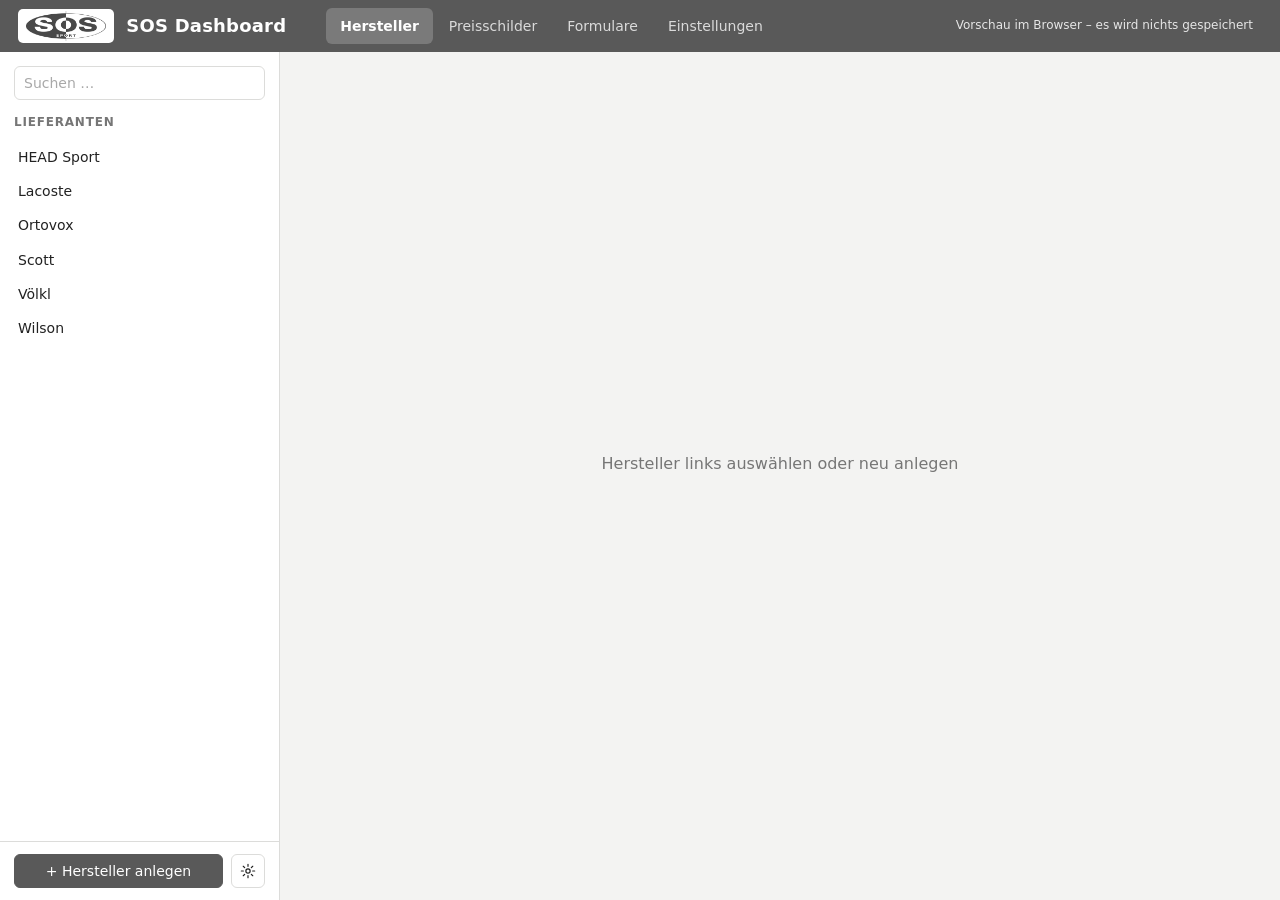
<file: web/index.html>
<!DOCTYPE html>
<html lang="de">
<head>
  <meta charset="utf-8">
  <meta name="viewport" content="width=device-width, initial-scale=1">
  <title>SOS Dashboard</title>
  <link rel="stylesheet" href="style.css">
</head>
<body>
  <header class="topbar">
    <img class="logo" src="../assets/sos-logo.svg" alt="" onerror="this.remove()">
    <h1>SOS Dashboard</h1>
    <nav id="nav" class="nav"></nav>
    <span class="spacer"></span>
    <span id="save-status" class="save-status"></span>
  </header>

  <div id="modules" class="modules"></div>

  <div id="panel-root"></div>
  <div id="modal-root"></div>
  <div id="toast" class="toast" hidden></div>

  <script src="shell.js"></script>
</body>
</html>
</file>
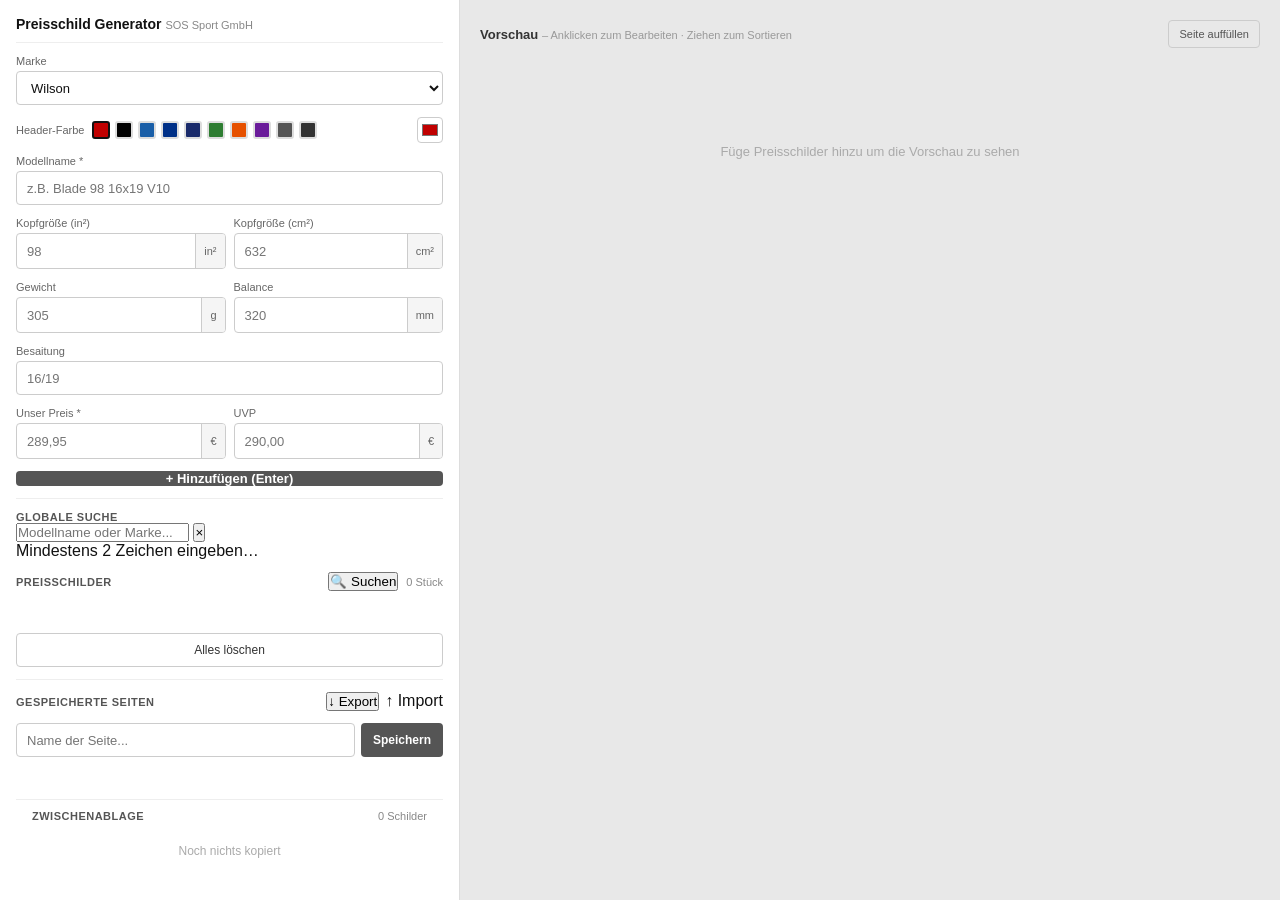
<file: referenz/SOS_Tennis_Generator.html>
<!DOCTYPE html>
<html lang="de">
<head>
<meta charset="UTF-8">
<meta name="viewport" content="width=device-width, initial-scale=1.0">
<title>Preisschild Generator – SOS Sport GmbH</title>
<style>
* { box-sizing: border-box; margin: 0; padding: 0; }
body { font-family: Arial, sans-serif; background: #f0f0f0; color: #111; }
#app { display: grid; grid-template-columns: 460px 1fr; min-height: 100vh; }

#sidebar {
  background: #fff; border-right: 1px solid #ddd; padding: 16px;
  display: flex; flex-direction: column; gap: 12px;
  overflow-y: auto; position: sticky; top: 0; height: 100vh;
}
#sidebar h1 { font-size: 14px; font-weight: 700; color: #111; padding-bottom: 10px; border-bottom: 1px solid #eee; }
.sidebar-sub { font-weight: 400; color: #888; font-size: 11px; }
.sec-title { font-size: 11px; font-weight: 700; color: #555; text-transform: uppercase; letter-spacing: 0.5px; }

.field-group { display: flex; flex-direction: column; gap: 4px; }
.field-group label { font-size: 11px; color: #666; }
.field-group input, .field-group select {
  width: 100%; height: 34px; padding: 0 10px;
  font-size: 13px; border: 1px solid #ccc; border-radius: 4px;
  background: #fff; color: #111;
}
.field-group input:focus, .field-group select:focus { outline: none; border-color: #555; }

.input-unit { display: flex; align-items: center; border: 1px solid #ccc; border-radius: 4px; overflow: hidden; background: #fff; }
.input-unit input { border: none; flex: 1; height: 34px; padding: 0 10px; font-size: 13px; color: #111; background: transparent; min-width: 0; }
.input-unit input:focus { outline: none; }
.input-unit .unit { background: #f5f5f5; border-left: 1px solid #ccc; padding: 0 8px; font-size: 11px; color: #666; height: 34px; display: flex; align-items: center; white-space: nowrap; flex-shrink: 0; }
.input-unit:focus-within { border-color: #555; }

.row2 { display: grid; grid-template-columns: 1fr 1fr; gap: 8px; }

.btn-primary { background: #555; color: white; border: none; border-radius: 4px; padding: 0 16px; height: 36px; font-size: 13px; font-weight: 700; cursor: pointer; width: 100%; }
.btn-primary:hover { background: #333; }
.btn-secondary { background: transparent; color: #333; border: 1px solid #ccc; border-radius: 4px; padding: 0 12px; height: 34px; font-size: 12px; cursor: pointer; flex: 1; }
.btn-secondary:hover { background: #f5f5f5; }
.btn-row { display: flex; gap: 8px; }

#card-list { display: flex; flex-direction: column; gap: 5px; max-height: 200px; overflow-y: auto; }
.card-item { background: #f9f9f9; border: 1px solid #e5e5e5; border-radius: 4px; padding: 6px 8px; display: flex; align-items: center; gap: 6px; font-size: 12px; }
.card-item.ci-active { border-color: #f5c842; background: #fffbea; }
.ci-dot { width: 10px; height: 10px; border-radius: 2px; flex-shrink: 0; }
.ci-name { font-weight: 700; flex: 1; color: #111; white-space: nowrap; overflow: hidden; text-overflow: ellipsis; }
.ci-brand { font-size: 10px; color: #888; white-space: nowrap; }
.ci-price { color: #555; font-size: 11px; white-space: nowrap; }
.ci-edit { background: none; border: none; color: #888; cursor: pointer; font-size: 13px; line-height: 1; padding: 0 2px; }
.ci-edit:hover { color: #333; }
.ci-del { background: none; border: none; color: #aaa; cursor: pointer; font-size: 16px; line-height: 1; padding: 0 2px; }
.ci-del:hover { color: #cc0000; }
.empty-msg { font-size: 12px; color: #aaa; text-align: center; padding: 16px 0; }
.counter { font-size: 11px; color: #888; }
.divider { border-top: 1px solid #eee; }

#edit-banner { background: #fff8e1; border: 1px solid #f5c842; border-radius: 4px; padding: 8px 10px; font-size: 11px; color: #7a5f00; display: none; align-items: center; justify-content: space-between; gap: 8px; }
#edit-banner span { flex: 1; }
#cancel-edit-btn { background: none; border: 1px solid #f5c842; border-radius: 3px; padding: 2px 8px; font-size: 11px; color: #7a5f00; cursor: pointer; }

.color-row { display: flex; align-items: center; gap: 8px; }
.color-presets { display: flex; gap: 5px; flex-wrap: wrap; flex: 1; }
.color-preset { width: 18px; height: 18px; border-radius: 3px; border: 2px solid #ddd; cursor: pointer; flex-shrink: 0; }
.color-preset:hover { border-color: #333; }
.color-preset.active { border-color: #111; }
.color-custom { width: 26px; height: 26px; border: 1px solid #ccc; border-radius: 4px; cursor: pointer; padding: 2px; background: none; }

#saves-list { display: flex; flex-direction: column; gap: 5px; max-height: 160px; overflow-y: auto; }
.save-item { background: #f9f9f9; border: 1px solid #e5e5e5; border-radius: 4px; padding: 7px 10px; display: flex; align-items: center; gap: 8px; }
.save-name { font-size: 12px; font-weight: 700; color: #111; flex: 1; white-space: nowrap; overflow: hidden; text-overflow: ellipsis; }
.save-meta { font-size: 10px; color: #aaa; white-space: nowrap; }
.save-load { background: #555; color: white; border: none; border-radius: 3px; padding: 3px 8px; font-size: 11px; cursor: pointer; white-space: nowrap; }
.save-load:hover { background: #333; }
.save-overwrite { background: transparent; color: #555; border: 1px solid #ccc; border-radius: 3px; padding: 3px 8px; font-size: 11px; cursor: pointer; white-space: nowrap; }
.save-overwrite:hover { background: #f5f5f5; }
.save-del { background: none; border: none; color: #ccc; cursor: pointer; font-size: 15px; line-height: 1; padding: 0 2px; flex-shrink: 0; }
.save-del:hover { color: #cc0000; }
.save-input-row { display: flex; gap: 6px; }
.save-input-row input { flex: 1; height: 34px; padding: 0 10px; font-size: 13px; border: 1px solid #ccc; border-radius: 4px; color: #111; }
.save-input-row input:focus { outline: none; border-color: #555; }
.save-input-row button { background: #555; color: white; border: none; border-radius: 4px; padding: 0 12px; height: 34px; font-size: 12px; font-weight: 700; cursor: pointer; white-space: nowrap; }
.save-input-row button:hover { background: #333; }

#preview-area { padding: 20px; background: #e8e8e8; overflow-y: auto; }
.preview-topbar { display: flex; align-items: center; justify-content: space-between; margin-bottom: 16px; }
.preview-topbar h2 { font-size: 13px; font-weight: 700; color: #333; }
.preview-hint { font-size: 11px; font-weight: 400; color: #999; }
#print-btn { background: #555; color: white; border: none; border-radius: 4px; padding: 0 20px; height: 34px; font-size: 13px; font-weight: 700; cursor: pointer; display: none; }
#print-btn:hover { background: #333; }

#print-grid { display: grid; grid-template-columns: repeat(2, 1fr); gap: 10px; }

.pcard { background: white; border: 1px solid #ccc; border-radius: 6px; overflow: hidden; cursor: pointer; position: relative; }
.pcard:hover { box-shadow: 0 0 0 2px #777; }
.pcard.editing { box-shadow: 0 0 0 2px #f5c842; }

/* Logo zentriert, kein Series-Badge */
.pcard-header {
  padding: 9px 14px;
  display: flex; align-items: center; justify-content: center;
  -webkit-print-color-adjust: exact; print-color-adjust: exact;
  min-height: 44px;
}
.pcard-logo-img { height: 26px; width: auto; max-width: 140px; display: block; object-fit: contain; }

.pcard-body { padding: 10px 12px; }
.pcard-name { font-size: 13px; font-weight: 700; color: #111; margin-bottom: 7px; padding-bottom: 6px; border-bottom: 1px solid #ddd; }
.pcard-specs { display: grid; grid-template-columns: 1fr 1fr; gap: 3px 10px; margin-bottom: 8px; }
.psl { font-size: 8px; color: #888; margin-bottom: 0; }
.psv { font-size: 10px; font-weight: 700; color: #111; }
.pcard-price-row { border-top: 1px solid #ddd; padding-top: 6px; display: flex; align-items: center; justify-content: space-between; }
.pcard-sos-label { font-size: 7px; font-weight: 700; color: #555; letter-spacing: 1px; display: block; margin-bottom: 1px; }
.pcard-price { font-size: 18px; font-weight: 700; color: #111; line-height: 1; }
.pcard-uvp-wrap { text-align: right; }
.pcard-uvp-label { font-size: 7px; color: #888; display: block; margin-bottom: 1px; }
.pcard-uvp { font-size: 10px; color: #cc0000; text-decoration: line-through; font-weight: 700; }
.preview-empty { grid-column: 1/-1; text-align: center; color: #aaa; font-size: 13px; padding: 80px 20px; }

#toast { position: fixed; bottom: 20px; right: 20px; background: #333; color: white; padding: 10px 16px; border-radius: 6px; font-size: 13px; display: none; z-index: 9999; }

/* Drag & Drop */
.pcard { transition: opacity 0.15s; }
.pcard.dragging { opacity: 0.4; cursor: grabbing; }
.pcard.drag-over { box-shadow: 0 0 0 3px #555 !important; }
.pcard-drag-handle { position: absolute; top: 6px; left: 6px; width: 20px; height: 20px; display: flex; align-items: center; justify-content: center; cursor: grab; color: rgba(255,255,255,0.6); font-size: 14px; border-radius: 3px; }
.pcard-drag-handle:hover { color: white; background: rgba(255,255,255,0.15); }
.pcard-copy-btn { position: absolute; top: 6px; right: 6px; background: rgba(255,255,255,0.2); border: none; border-radius: 3px; color: white; font-size: 11px; padding: 2px 7px; cursor: pointer; opacity: 0; transition: opacity 0.15s; }
.pcard:hover .pcard-copy-btn { opacity: 1; }
.pcard-copy-btn:hover { background: rgba(255,255,255,0.35); }
.pcard-wrapper { position: relative; }

/* Zwischenablage Panel */
#clipboard-panel { background: #fff; border-top: 1px solid #eee; padding: 10px 16px; }
#clipboard-list { display: flex; flex-direction: column; gap: 4px; max-height: 130px; overflow-y: auto; margin-top: 6px; }
.clip-item { background: #f9f9f9; border: 1px solid #e5e5e5; border-radius: 4px; padding: 5px 8px; display: flex; align-items: center; gap: 6px; font-size: 12px; }
.clip-dot { width: 8px; height: 8px; border-radius: 2px; flex-shrink: 0; }
.clip-name { flex: 1; font-weight: 700; color: #111; white-space: nowrap; overflow: hidden; text-overflow: ellipsis; }
.clip-add { background: #555; color: white; border: none; border-radius: 3px; padding: 2px 8px; font-size: 11px; cursor: pointer; white-space: nowrap; }
.clip-add:hover { background: #333; }
.clip-del { background: none; border: none; color: #ccc; cursor: pointer; font-size: 14px; padding: 0 2px; }
.clip-del:hover { color: #cc0000; }

/* Auffüllen Button */
.btn-fill { background: transparent; color: #555; border: 1px solid #ccc; border-radius: 4px; padding: 0 10px; height: 28px; font-size: 11px; cursor: pointer; white-space: nowrap; }
.btn-fill:hover { background: #f5f5f5; }

/* Suche – aktuelle Liste */
.search-row {

/* Globale Suche */
#global-search-panel {
  display: none;
  flex-direction: column;
  gap: 6px;
  border-top: 1px solid #eee;
  padding-top: 10px;
}
#global-search-panel.open { display: flex; }
.gs-row { display: flex; align-items: center; border: 1px solid #555; border-radius: 4px; background: #fff; overflow: hidden; height: 34px; }
.gs-row input { border: none; flex: 1; height: 100%; padding: 0 10px; font-size: 13px; color: #111; background: transparent; min-width: 0; }
.gs-row input:focus { outline: none; }
#gs-clear { background: none; border: none; color: #bbb; cursor: pointer; font-size: 16px; padding: 0 10px; height: 100%; display: none; }
#gs-clear:hover { color: #555; }
#gs-results { display: flex; flex-direction: column; gap: 4px; max-height: 260px; overflow-y: auto; }
.gs-item { background: #f9f9f9; border: 1px solid #e5e5e5; border-radius: 4px; padding: 6px 10px; display: flex; align-items: center; gap: 8px; }
.gs-dot { width: 8px; height: 8px; border-radius: 2px; flex-shrink: 0; }
.gs-info { flex: 1; min-width: 0; }
.gs-name { font-size: 12px; font-weight: 700; color: #111; white-space: nowrap; overflow: hidden; text-overflow: ellipsis; }
.gs-name em { font-style: normal; background: #fff3cd; border-radius: 2px; padding: 0 2px; }
.gs-source { font-size: 10px; color: #888; white-space: nowrap; overflow: hidden; text-overflow: ellipsis; }
.gs-price { font-size: 12px; font-weight: 700; color: #333; white-space: nowrap; flex-shrink: 0; }
.gs-add { background: #555; color: white; border: none; border-radius: 3px; padding: 3px 9px; font-size: 11px; cursor: pointer; white-space: nowrap; flex-shrink: 0; }
.gs-add:hover { background: #333; }
.gs-empty { font-size: 12px; color: #aaa; text-align: center; padding: 16px 0; }
.gs-count { font-size: 11px; color: #888; }
#gs-toggle { background: transparent; color: #555; border: 1px solid #ccc; border-radius: 4px; padding: 0 10px; height: 26px; font-size: 11px; cursor: pointer; white-space: nowrap; }
#gs-toggle:hover { background: #f5f5f5; }
#gs-toggle.active { background: #555; color: white; border-color: #555; }

.btn-export { background: transparent; color: #555; border: 1px solid #ccc; border-radius: 4px; padding: 0 8px; height: 26px; font-size: 11px; cursor: pointer; white-space: nowrap; display:inline-flex; align-items:center; }
.btn-export:hover { background: #f5f5f5; }
</style>
</head>
<body>
<div id="app">
  <div id="sidebar">
    <h1>Preisschild Generator <span class="sidebar-sub">SOS Sport GmbH</span></h1>

    <div id="edit-banner">
      <span id="edit-banner-text">Bearbeite: ...</span>
      <button id="cancel-edit-btn" onclick="cancelEdit()">Abbrechen &#x2715;</button>
    </div>

    <div class="field-group">
      <label>Marke</label>
      <select id="inp-brand" onchange="onBrandChange()">
        <option value="wilson">Wilson</option>
        <option value="head">HEAD</option>
        <option value="babolat">Babolat</option>
        <option value="yonex">Yonex</option>
        <option value="tecnifibre">Tecnifibre</option>
      </select>
    </div>

    <div style="display:flex;align-items:center;gap:8px;">
      <span style="font-size:11px;color:#666;white-space:nowrap;">Header-Farbe</span>
      <div class="color-presets" id="color-presets" style="flex:1;"></div>
      <input type="color" class="color-custom" id="color-custom" title="Eigene Farbe" oninput="onCustomColor(this.value)">
    </div>

    <div class="field-group">
      <label>Modellname *</label>
      <input type="text" id="inp-name" placeholder="z.B. Blade 98 16x19 V10">
    </div>

    <div class="row2">
      <div class="field-group">
        <label>Kopfgr&#246;&#223;e (in&#178;)</label>
        <div class="input-unit">
          <input type="text" id="inp-kopf-in" placeholder="98" oninput="autoCalcCm2()">
          <span class="unit">in&#178;</span>
        </div>
      </div>
      <div class="field-group">
        <label>Kopfgr&#246;&#223;e (cm&#178;)</label>
        <div class="input-unit">
          <input type="text" id="inp-kopf-cm" placeholder="632">
          <span class="unit">cm&#178;</span>
        </div>
      </div>
    </div>

    <div class="row2">
      <div class="field-group">
        <label>Gewicht</label>
        <div class="input-unit">
          <input type="text" id="inp-gewicht" placeholder="305">
          <span class="unit">g</span>
        </div>
      </div>
      <div class="field-group">
        <label>Balance</label>
        <div class="input-unit">
          <input type="text" id="inp-balance" placeholder="320">
          <span class="unit">mm</span>
        </div>
      </div>
    </div>

    <div class="field-group">
      <label>Besaitung</label>
      <input type="text" id="inp-besaitung" placeholder="16/19">
    </div>

    <div class="row2">
      <div class="field-group">
        <label>Unser Preis *</label>
        <div class="input-unit">
          <input type="text" id="inp-preis" placeholder="289,95">
          <span class="unit">&#8364;</span>
        </div>
      </div>
      <div class="field-group">
        <label>UVP</label>
        <div class="input-unit">
          <input type="text" id="inp-uvp" placeholder="290,00">
          <span class="unit">&#8364;</span>
        </div>
      </div>
    </div>

    <button class="btn-primary" id="add-btn" onclick="saveCard()">+ Hinzuf&#252;gen (Enter)</button>

    <div class="divider"></div>
    <div id="global-search-panel">
      <div style="display:flex;align-items:center;justify-content:space-between;">
        <span class="sec-title">Globale Suche</span>
        <span class="gs-count" id="gs-count"></span>
      </div>
      <div class="gs-row">
        <input type="text" id="inp-gs" placeholder="Modellname oder Marke..." oninput="onGlobalSearch(this.value)" autocomplete="off">
        <button id="gs-clear" onclick="clearGlobalSearch()">&times;</button>
      </div>
      <div id="gs-results"><div class="gs-empty">Mindestens 2 Zeichen eingeben…</div></div>
    </div>

    <div style="display:flex;align-items:center;justify-content:space-between;">
      <span class="sec-title">Preisschilder</span>
      <div style="display:flex;align-items:center;gap:8px;">
        <button id="gs-toggle" onclick="toggleGlobalSearch()" title="Alle gespeicherten Seiten durchsuchen">&#128269; Suchen</button>
        <span class="counter" id="counter">0 Stück</span>
      </div>
    </div>
    <div id="card-list"><div class="empty-msg">Noch keine Einträge</div></div>
    <div class="btn-row"><button class="btn-secondary" onclick="clearAll()">Alles l&#246;schen</button></div>

    <div class="divider"></div>
    <div style="display:flex;align-items:center;justify-content:space-between;">
      <span class="sec-title">Gespeicherte Seiten</span>
      <div style="display:flex;gap:6px;">
        <button class="btn-export" onclick="exportSaves()" title="Alle gespeicherten Seiten als Datei exportieren">&#8595; Export</button>
        <label class="btn-export" title="Gespeicherte Seiten aus Datei importieren" style="cursor:pointer;">&#8593; Import<input type="file" id="import-file" accept=".json" style="display:none;" onchange="importSaves(this)"></label>
      </div>
    </div>
    <div class="save-input-row">
      <input type="text" id="inp-savename" placeholder="Name der Seite..." maxlength="40">
      <button onclick="savePage()">Speichern</button>
    </div>
    <div id="saves-list"><div class="empty-msg">Keine gespeicherten Seiten</div></div>
    <div id="clipboard-panel">
      <div style="display:flex;align-items:center;justify-content:space-between;">
        <span class="sec-title">Zwischenablage</span>
        <span class="counter" id="clip-counter">0 Schilder</span>
      </div>
      <div id="clipboard-list"><div class="empty-msg">Noch nichts kopiert</div></div>
    </div>
  </div>

  <div id="preview-area">
    <div class="preview-topbar">
      <h2>Vorschau <span class="preview-hint">&#8211; Anklicken zum Bearbeiten &middot; Ziehen zum Sortieren</span></h2>
      <div style="display:flex;gap:8px;align-items:center;">
        <button class="btn-fill" onclick="fillPage()" title="Seite auf 6 Schilder auff&#252;llen">Seite auff&#252;llen</button>
        <button id="print-btn" onclick="doPrint()">Drucken / PDF</button>
      </div>
    </div>
    <div id="print-grid">
      <div class="preview-empty">F&#252;ge Preisschilder hinzu um die Vorschau zu sehen</div>
    </div>
  </div>
</div>

<div id="toast"></div>

<script>
const LOGOS = {
  wilson: "[data-uri]",
  head: "[data-uri]",
  babolat: "[data-uri]",
  yonex: "[data-uri]",
  tecnifibre: "[data-uri]",
};

const IN2_CM2 = {"85": "548", "90": "581", "93": "600", "95": "613", "97": "626", "98": "632", "99": "639", "100": "645", "101": "652", "102": "658", "103": "665", "104": "671", "105": "677", "107": "690", "108": "697", "110": "710", "115": "742", "116": "748"};

const BRAND_DEFAULTS = {
  wilson:     { label: "Wilson",     color: "#c00000" },
  head:       { label: "HEAD",       color: "#000000" },
  babolat:    { label: "Babolat",    color: "#1a5fa8" },
  yonex:      { label: "Yonex",      color: "#003087" },
  tecnifibre: { label: "Tecnifibre", color: "#1a2b6b" }
};

const PRESETS = ["#c00000","#000000","#1a5fa8","#003087","#1a2b6b","#2e7d32","#e65100","#6a1b9a","#555555","#333333"];

const DEFAULTS = [
  {brand:"wilson",color:"#c00000",name:"Blade 98 16x19 V10",    kopfIn:"98", kopfCm:"632",gewicht:"305",besaitung:"16/19",balance:"320",preis:"289,95",uvp:"290,00"},
  {brand:"wilson",color:"#c00000",name:"Blade 98 18x20 V10",    kopfIn:"98", kopfCm:"632",gewicht:"305",besaitung:"18/20",balance:"320",preis:"289,95",uvp:"290,00"},
  {brand:"wilson",color:"#c00000",name:"Blade 98S V10",          kopfIn:"98", kopfCm:"632",gewicht:"295",besaitung:"18/16",balance:"325",preis:"289,95",uvp:"290,00"},
  {brand:"wilson",color:"#c00000",name:"Blade 98 Pro 16x19 V10", kopfIn:"98", kopfCm:"632",gewicht:"320",besaitung:"16/19",balance:"315",preis:"289,95",uvp:"290,00"},
  {brand:"wilson",color:"#c00000",name:"Blade 98 Pro 18x20 V10", kopfIn:"98", kopfCm:"632",gewicht:"320",besaitung:"18/20",balance:"315",preis:"289,95",uvp:"290,00"},
  {brand:"wilson",color:"#c00000",name:"Blade 100 Pro V10",      kopfIn:"100",kopfCm:"645",gewicht:"295",besaitung:"16/20",balance:"320",preis:"289,95",uvp:"290,00"}
];

const STORAGE_KEY = "sos_preisschild_saves_v2";
const cards = [];
let editIndex = -1;
let currentColor = "#c00000";
let toastTimer = null;


// ---- Zwischenablage ----
var clipboard = [];

function copyToClipboard(i) {
  var c = cards[i];
  if (!c) return;
  clipboard.unshift(JSON.parse(JSON.stringify(c)));
  if (clipboard.length > 10) clipboard.pop();
  renderClipboard();
  showToast('\u2713 "' + c.name + '" kopiert');
}

function addFromClipboard(i) {
  if (i < 0 || i >= clipboard.length) return;
  var c = JSON.parse(JSON.stringify(clipboard[i]));
  cards.push(c);
  render();
  showToast('\u2713 "' + c.name + '" eingef\u00fcgt');
}

function removeFromClipboard(i) {
  clipboard.splice(i, 1);
  renderClipboard();
}

function renderClipboard() {
  var el = document.getElementById('clipboard-list');
  var counter = document.getElementById('clip-counter');
  counter.textContent = clipboard.length + ' Schild' + (clipboard.length !== 1 ? 'er' : '');
  if (!clipboard.length) {
    el.innerHTML = '<div class="empty-msg">Noch nichts kopiert</div>';
    return;
  }
  var h = '';
  for (var i = 0; i < clipboard.length; i++) {
    var c = clipboard[i];
    h += '<div class="clip-item">'
      + '<div class="clip-dot" style="background:' + (c.color || '#555') + ';"></div>'
      + '<span class="clip-name">' + c.name + '</span>'
      + '<button class="clip-add" data-idx="' + i + '">&darr; Einf\u00fcgen</button>'
      + '<button class="clip-del" data-idx="' + i + '">&times;</button>'
      + '</div>';
  }
  el.innerHTML = h;
  el.querySelectorAll('.clip-add').forEach(function(btn) {
    btn.addEventListener('click', function() { addFromClipboard(parseInt(this.dataset.idx)); });
  });
  el.querySelectorAll('.clip-del').forEach(function(btn) {
    btn.addEventListener('click', function() { removeFromClipboard(parseInt(this.dataset.idx)); });
  });
}

// Einfügen in gespeicherte Seite
function addClipToSave(clipIdx, saveName) {
  var saves = getSaves();
  var save = saves.find(function(s) { return s.name === saveName; });
  if (!save || clipIdx < 0 || clipIdx >= clipboard.length) return;
  save.cards.push(JSON.parse(JSON.stringify(clipboard[clipIdx])));
  save.count = save.cards.length;
  setSaves(saves);
  renderSaves();
  showToast('\u2713 Eingef\u00fcgt in "' + saveName + '"');
}

// ---- Seite auffüllen ----
function fillPage() {
  if (!cards.length) { alert('Keine Schilder vorhanden.'); return; }
  var target = 6;
  while (cards.length % target !== 0) {
    var last = JSON.parse(JSON.stringify(cards[cards.length - 1]));
    cards.push(last);
  }
  render();
  showToast('\u2713 Seite auf ' + cards.length + ' Schilder aufgef\u00fcllt');
}

// ---- Globale Suche ----
var gsOpen = false;

function toggleGlobalSearch() {
  gsOpen = !gsOpen;
  var panel = document.getElementById('global-search-panel');
  var btn   = document.getElementById('gs-toggle');
  if (gsOpen) {
    panel.classList.add('open');
    btn.classList.add('active');
    document.getElementById('inp-gs').focus();
    onGlobalSearch(document.getElementById('inp-gs').value);
  } else {
    panel.classList.remove('open');
    btn.classList.remove('active');
  }
}

function onGlobalSearch(val) {
  var q = val.trim().toLowerCase();
  var clearBtn = document.getElementById('gs-clear');
  clearBtn.style.display = q ? 'block' : 'none';
  renderGlobalResults(q);
}

function clearGlobalSearch() {
  document.getElementById('inp-gs').value = '';
  document.getElementById('gs-clear').style.display = 'none';
  renderGlobalResults('');
}

function highlight(text, q) {
  if (!q) return text;
  var idx = text.toLowerCase().indexOf(q);
  if (idx < 0) return text;
  return text.slice(0, idx) + '<em>' + text.slice(idx, idx + q.length) + '</em>' + text.slice(idx + q.length);
}

function renderGlobalResults(q) {
  var el = document.getElementById('gs-results');
  var countEl = document.getElementById('gs-count');

  if (q.length < 2) {
    el.innerHTML = '<div class="gs-empty">Mindestens 2 Zeichen eingeben…</div>';
    countEl.textContent = '';
    return;
  }

  var saves = getSaves();
  var results = [];

  saves.forEach(function(save) {
    if (!save.cards) return;
    save.cards.forEach(function(c, cardIdx) {
      var nameMatch  = c.name  && c.name.toLowerCase().indexOf(q)  >= 0;
      var brandLabel = BRAND_DEFAULTS[c.brand] ? BRAND_DEFAULTS[c.brand].label : (c.brand || '');
      var brandMatch = brandLabel.toLowerCase().indexOf(q) >= 0;
      if (nameMatch || brandMatch) {
        results.push({ card: c, saveName: save.name, cardIdx: cardIdx });
      }
    });
  });

  countEl.textContent = results.length + ' Treffer';

  if (!results.length) {
    el.innerHTML = '<div class="gs-empty">Keine Treffer in gespeicherten Seiten</div>';
    return;
  }

  var h = '';
  results.forEach(function(r, i) {
    var c = r.card;
    var brandLabel = BRAND_DEFAULTS[c.brand] ? BRAND_DEFAULTS[c.brand].label : (c.brand || '');
    h += '<div class="gs-item">'
      + '<div class="gs-dot" style="background:' + (c.color || '#555') + ';"></div>'
      + '<div class="gs-info">'
      + '<div class="gs-name">' + highlight(c.name || '', q) + '</div>'
      + '<div class="gs-source">' + highlight(brandLabel, q) + ' &middot; ' + r.saveName + '</div>'
      + '</div>'
      + '<span class="gs-price">' + (c.preis ? c.preis + ' €' : '') + '</span>'
      + '<button class="gs-add" data-ridx="' + i + '">&darr; Hinzufügen</button>'
      + '</div>';
  });
  el.innerHTML = h;

  // Ergebnisse merken für click handler
  el._results = results;
  el.querySelectorAll('.gs-add').forEach(function(btn) {
    btn.addEventListener('click', function() {
      var idx = parseInt(this.dataset.ridx);
      var r = el._results[idx];
      if (!r) return;
      cards.push(JSON.parse(JSON.stringify(r.card)));
      render();
      showToast('✓ "' + r.card.name + '" hinzugefügt');
    });
  });
}



// ---- Drag & Drop ----
var dragSrcIdx = -1;

function initDragDrop() {
  var grid = document.getElementById('print-grid');
  grid.addEventListener('dragstart', function(e) {
    var card = e.target.closest('.pcard');
    if (!card) return;
    dragSrcIdx = parseInt(card.dataset.idx);
    card.classList.add('dragging');
    e.dataTransfer.effectAllowed = 'move';
  });
  grid.addEventListener('dragend', function(e) {
    var card = e.target.closest('.pcard');
    if (card) card.classList.remove('dragging');
    grid.querySelectorAll('.drag-over').forEach(function(el) { el.classList.remove('drag-over'); });
  });
  grid.addEventListener('dragover', function(e) {
    e.preventDefault();
    var card = e.target.closest('.pcard');
    grid.querySelectorAll('.drag-over').forEach(function(el) { el.classList.remove('drag-over'); });
    if (card && parseInt(card.dataset.idx) !== dragSrcIdx) card.classList.add('drag-over');
  });
  grid.addEventListener('drop', function(e) {
    e.preventDefault();
    var card = e.target.closest('.pcard');
    if (!card) return;
    var targetIdx = parseInt(card.dataset.idx);
    if (dragSrcIdx === targetIdx || dragSrcIdx < 0) return;
    var moved = cards.splice(dragSrcIdx, 1)[0];
    cards.splice(targetIdx, 0, moved);
    if (editIndex === dragSrcIdx) editIndex = targetIdx;
    else if (editIndex > dragSrcIdx && editIndex <= targetIdx) editIndex--;
    else if (editIndex < dragSrcIdx && editIndex >= targetIdx) editIndex++;
    dragSrcIdx = -1;
    render();
  });
}

// ---- Export / Import ----
function exportSaves() {
  var saves = getSaves();
  if (!saves.length) { alert("Keine gespeicherten Seiten vorhanden."); return; }
  var json = JSON.stringify(saves, null, 2);
  var blob = new Blob([json], { type: "application/json" });
  var url = URL.createObjectURL(blob);
  var a = document.createElement("a");
  a.href = url;
  a.download = "SOS_Preisschilder_" + new Date().toISOString().slice(0,10) + ".json";
  a.click();
  URL.revokeObjectURL(url);
  showToast("\u2713 Export erfolgreich");
}

function importSaves(input) {
  var file = input.files[0];
  if (!file) return;
  var reader = new FileReader();
  reader.onload = function(e) {
    try {
      var imported = JSON.parse(e.target.result);
      if (!Array.isArray(imported)) throw new Error("Ungültiges Format");
      var existing = getSaves();
      var merged = existing.slice();
      var added = 0, skipped = 0;
      imported.forEach(function(entry) {
        if (!entry.name || !entry.cards) return;
        var exists = merged.some(function(s) { return s.name === entry.name; });
        if (exists) {
          if (confirm('"' + entry.name + '" existiert bereits. \u00dcberschreiben?')) {
            for (var i = 0; i < merged.length; i++) {
              if (merged[i].name === entry.name) { merged[i] = entry; break; }
            }
            added++;
          } else { skipped++; }
        } else {
          merged.unshift(entry);
          added++;
        }
      });
      setSaves(merged);
      renderSaves();
      showToast("\u2713 " + added + " Seite(n) importiert" + (skipped ? ", " + skipped + " \u00fcbersprungen" : ""));
    } catch(err) {
      alert("Fehler beim Import: " + err.message);
    }
    input.value = "";
  };
  reader.readAsText(file);
}

// ---- Toast ----
function showToast(msg) {
  const el = document.getElementById("toast");
  el.textContent = msg;
  el.style.display = "block";
  if (toastTimer) clearTimeout(toastTimer);
  toastTimer = setTimeout(function() { el.style.display = "none"; }, 2500);
}

// ---- Saves ----
function getSaves() {
  try {
    var raw = localStorage.getItem(STORAGE_KEY);
    return raw ? JSON.parse(raw) : [];
  } catch(e) { return []; }
}

function setSaves(arr) {
  try { localStorage.setItem(STORAGE_KEY, JSON.stringify(arr)); } catch(e) {}
}

function savePage() {
  var name = document.getElementById("inp-savename").value.trim();
  if (!name) { alert("Bitte einen Namen eingeben."); return; }
  if (!cards.length) { alert("Keine Preisschilder vorhanden."); return; }
  var saves = getSaves();
  var idx = -1;
  for (var i = 0; i < saves.length; i++) {
    if (saves[i].name === name) { idx = i; break; }
  }
  var entry = {
    name: name,
    date: new Date().toLocaleDateString("de-DE"),
    count: cards.length,
    cards: JSON.parse(JSON.stringify(cards))
  };
  if (idx >= 0) {
    if (!confirm('"' + name + '" existiert bereits. \u00dcberschreiben?')) return;
    saves[idx] = entry;
  } else {
    saves.unshift(entry);
  }
  setSaves(saves);
  document.getElementById("inp-savename").value = "";
  renderSaves();
  showToast("\u2713 \u201e" + name + "\u201c gespeichert");
}

function loadPage(idx) {
  var saves = getSaves();
  if (idx < 0 || idx >= saves.length) return;
  var entry = saves[idx];
  if (cards.length && !confirm('Aktuelle Preisschilder verwerfen und "' + entry.name + '" laden?')) return;
  cards.length = 0;
  for (var i = 0; i < entry.cards.length; i++) {
    cards.push(Object.assign({}, entry.cards[i]));
  }
  cancelEdit();
  render();
  showToast("\u2713 \u201e" + entry.name + "\u201c geladen");
}

function overwriteSave(idx) {
  if (!cards.length) { alert("Keine Preisschilder vorhanden."); return; }
  var saves = getSaves();
  if (idx < 0 || idx >= saves.length) return;
  var name = saves[idx].name;
  if (!confirm('"' + name + '" mit den aktuellen ' + cards.length + ' Schildern \u00fcberschreiben?')) return;
  saves[idx] = {
    name: name,
    date: new Date().toLocaleDateString("de-DE"),
    count: cards.length,
    cards: JSON.parse(JSON.stringify(cards))
  };
  setSaves(saves);
  renderSaves();
  showToast("\u2713 \u201e" + name + "\u201c gespeichert");
}

function deleteSave(idx) {
  var saves = getSaves();
  if (idx < 0 || idx >= saves.length) return;
  var name = saves[idx].name;
  if (!confirm('"' + name + '" l\u00f6schen?')) return;
  saves.splice(idx, 1);
  setSaves(saves);
  renderSaves();
}

function renderSaves() {
  var saves = getSaves();
  var el = document.getElementById("saves-list");
  if (!saves.length) {
    el.innerHTML = '<div class="empty-msg">Keine gespeicherten Seiten</div>';
    return;
  }
  var html = "";
  for (var i = 0; i < saves.length; i++) {
    var s = saves[i];
    html += '<div class="save-item">'
      + '<div style="flex:1;min-width:0;">'
      + '<div class="save-name">' + s.name + '</div>'
      + '<div class="save-meta">' + s.date + ' &middot; ' + s.count + ' Schild' + (s.count !== 1 ? 'er' : '') + '</div>'
      + '</div>'
      + '<button class="save-load" data-idx="' + i + '">&darr; Laden</button>'
      + '<button class="save-overwrite" data-idx="' + i + '" title="Aktuelle Schilder unter diesem Namen speichern">&#8593; Speichern</button>'
      + '<button class="save-del" data-idx="' + i + '">&times;</button>'
      + '</div>';
  }
  el.innerHTML = html;

  // Event-Listener statt inline onclick
  el.querySelectorAll(".save-load").forEach(function(btn) {
    btn.addEventListener("click", function() { loadPage(parseInt(this.dataset.idx)); });
  });
  el.querySelectorAll(".save-overwrite").forEach(function(btn) {
    btn.addEventListener("click", function() { overwriteSave(parseInt(this.dataset.idx)); });
  });
  el.querySelectorAll(".save-del").forEach(function(btn) {
    btn.addEventListener("click", function() { deleteSave(parseInt(this.dataset.idx)); });
  });
}

// ---- Farben ----
function initPresets() {
  var container = document.getElementById("color-presets");
  PRESETS.forEach(function(hex) {
    var btn = document.createElement("div");
    btn.className = "color-preset" + (hex === currentColor ? " active" : "");
    btn.style.background = hex;
    btn.title = hex;
    btn.addEventListener("click", function() { selectColor(hex); });
    container.appendChild(btn);
  });
  document.getElementById("color-custom").value = currentColor;
}

function selectColor(hex) {
  currentColor = hex;
  document.getElementById("color-custom").value = hex;
  document.querySelectorAll(".color-preset").forEach(function(el) {
    el.classList.toggle("active", el.title === hex);
  });
}

function onCustomColor(hex) {
  currentColor = hex;
  document.querySelectorAll(".color-preset").forEach(function(el) { el.classList.remove("active"); });
}

function onBrandChange() {
  var b = document.getElementById("inp-brand").value;
  if (BRAND_DEFAULTS[b]) selectColor(BRAND_DEFAULTS[b].color);
}

function autoCalcCm2() {
  var v = document.getElementById("inp-kopf-in").value.trim();
  var f = document.getElementById("inp-kopf-cm");
  if (IN2_CM2[v]) { f.value = IN2_CM2[v]; }
  else if (v && !isNaN(parseFloat(v))) { f.value = Math.round(parseFloat(v) * 6.4516); }
  else if (!v) { f.value = ""; }
}

// ---- Karten ----
function loadDefaults() {
  cards.length = 0;
  DEFAULTS.forEach(function(d) { cards.push(Object.assign({}, d)); });
  cancelEdit(); render();
}

function clearAll() {
  if (!cards.length) return;
  if (confirm("Alle Preisschilder l\u00f6schen?")) { cards.length = 0; cancelEdit(); render(); }
}

function getFormData() {
  function g(id) { return document.getElementById(id).value.trim(); }
  return {
    brand: g("inp-brand"), color: currentColor, name: g("inp-name"),
    kopfIn: g("inp-kopf-in"), kopfCm: g("inp-kopf-cm"), gewicht: g("inp-gewicht"),
    besaitung: g("inp-besaitung"), balance: g("inp-balance"),
    preis: g("inp-preis"), uvp: g("inp-uvp")
  };
}

function fillForm(c) {
  document.getElementById("inp-brand").value     = c.brand     || "wilson";
  document.getElementById("inp-name").value      = c.name      || "";
  document.getElementById("inp-kopf-in").value   = c.kopfIn    || "";
  document.getElementById("inp-kopf-cm").value   = c.kopfCm    || "";
  document.getElementById("inp-gewicht").value   = c.gewicht   || "";
  document.getElementById("inp-besaitung").value = c.besaitung || "";
  document.getElementById("inp-balance").value   = c.balance   || "";
  document.getElementById("inp-preis").value     = c.preis     || "";
  document.getElementById("inp-uvp").value       = c.uvp       || "";
  selectColor(c.color || (BRAND_DEFAULTS[c.brand] ? BRAND_DEFAULTS[c.brand].color : "#555"));
}

function clearForm() {
  ["inp-name","inp-kopf-in","inp-kopf-cm","inp-gewicht","inp-besaitung","inp-balance","inp-preis","inp-uvp"]
    .forEach(function(id) { document.getElementById(id).value = ""; });
}

function startEdit(i) {
  editIndex = i;
  fillForm(cards[i]);
  document.getElementById("edit-banner").style.display = "flex";
  document.getElementById("edit-banner-text").textContent = "Bearbeite: " + cards[i].name;
  document.getElementById("add-btn").textContent = "\u00c4nderungen speichern";
  document.getElementById("inp-name").focus();
  render();
}

function cancelEdit() {
  editIndex = -1; clearForm();
  document.getElementById("edit-banner").style.display = "none";
  document.getElementById("add-btn").textContent = "+ Hinzuf\u00fcgen (Enter)";
  render();
}

function saveCard() {
  var c = getFormData();
  if (!c.name || !c.preis) { alert("Bitte mindestens Modellname und Unser Preis angeben."); return; }
  if (editIndex >= 0) { cards[editIndex] = c; cancelEdit(); }
  else { cards.push(c); clearForm(); document.getElementById("inp-name").focus(); }
  render();
}

function removeCard(i) {
  cards.splice(i, 1);
  if (editIndex === i) cancelEdit();
  else if (editIndex > i) editIndex--;
  render();
}

function formatKopf(c) {
  var p = [];
  if (c.kopfIn) p.push(c.kopfIn + " in\u00b2");
  if (c.kopfCm) p.push(c.kopfCm + " cm\u00b2");
  return p.join(" / ") || "\u2014";
}
function fmt(v, u) { return v ? v + " " + u : "\u2014"; }
function fmtP(v)   { return v ? v + " \u20ac" : "\u2014"; }

function cardBodyHTML(c) {
  return '<div class="pcard-body">'
    + '<div class="pcard-name">' + c.name + '</div>'
    + '<div class="pcard-specs">'
    + '<div class="psl">Kopf</div><div class="psl">Gewicht</div>'
    + '<div class="psv">' + formatKopf(c) + '</div><div class="psv">' + fmt(c.gewicht, "g") + '</div>'
    + '<div class="psl">Besaitung</div><div class="psl">Balance</div>'
    + '<div class="psv">' + (c.besaitung || "\u2014") + '</div><div class="psv">' + fmt(c.balance, "mm") + '</div>'
    + '</div>'
    + '<div class="pcard-price-row">'
    + '<div><span class="pcard-sos-label">UNSER PREIS</span><span class="pcard-price">' + fmtP(c.preis) + '</span></div>'
    + (c.uvp ? '<div class="pcard-uvp-wrap"><span class="pcard-uvp-label">UVP</span><span class="pcard-uvp">' + fmtP(c.uvp) + '</span></div>' : '')
    + '</div></div>';
}

function render() {
  var grid = document.getElementById("print-grid");
  var list = document.getElementById("card-list");
  document.getElementById("counter").textContent = cards.length + " St\u00fcck";
  document.getElementById("print-btn").style.display = cards.length ? "inline-block" : "none";

  if (!cards.length) {
    grid.innerHTML = '<div class="preview-empty">F\u00fcge Preisschilder hinzu um die Vorschau zu sehen</div>';
    list.innerHTML = '<div class="empty-msg">Noch keine Eintr\u00e4ge</div>';
    return;
  }

  // Karten rendern
  var gridHTML = "";
  for (var i = 0; i < cards.length; i++) {
    var c = cards[i];
    var logo = LOGOS[c.brand] || LOGOS.wilson;
    gridHTML += '<div class="pcard' + (editIndex === i ? ' editing' : '') + '" data-idx="' + i + '" draggable="true">'
      + '<div class="pcard-header" style="background:' + (c.color || "#555") + ';">'
      + '<div class="pcard-drag-handle" title="Ziehen zum Verschieben">&#9783;</div>'
      + '<img class="pcard-logo-img" src="' + logo + '" alt="' + c.brand + '">'
      + '<button class="pcard-copy-btn" data-idx="' + i + '" title="Kopieren">Kopieren</button>'
      + '</div>'
      + cardBodyHTML(c)
      + '</div>';
  }
  grid.innerHTML = gridHTML;

  // Event-Listener für Karten
  grid.querySelectorAll(".pcard").forEach(function(el) {
    el.addEventListener("click", function(e) {
      if (e.target.classList.contains('pcard-copy-btn') || e.target.classList.contains('pcard-drag-handle')) return;
      startEdit(parseInt(this.dataset.idx));
    });
  });
  grid.querySelectorAll(".pcard-copy-btn").forEach(function(btn) {
    btn.addEventListener("click", function(e) {
      e.stopPropagation();
      copyToClipboard(parseInt(this.dataset.idx));
    });
  });

  // Liste rendern
  var listHTML = "";
  for (var j = 0; j < cards.length; j++) {
    var lc = cards[j];
    listHTML += '<div class="card-item' + (editIndex === j ? ' ci-active' : '') + '">'
      + '<div class="ci-dot" style="background:' + (lc.color || "#555") + ';"></div>'
      + '<span class="ci-brand">' + (BRAND_DEFAULTS[lc.brand] ? BRAND_DEFAULTS[lc.brand].label : lc.brand) + '</span>'
      + '<span class="ci-name">' + lc.name + '</span>'
      + '<span class="ci-price">' + fmtP(lc.preis) + '</span>'
      + '<button class="ci-edit" data-idx="' + j + '" title="Bearbeiten">&#9998;</button>'
      + '<button class="ci-del" data-idx="' + j + '" title="L\u00f6schen">&times;</button>'
      + '</div>';
  }
  list.innerHTML = listHTML;

  list.querySelectorAll(".ci-edit").forEach(function(btn) {
    btn.addEventListener("click", function(e) { e.stopPropagation(); startEdit(parseInt(this.dataset.idx)); });
  });
  list.querySelectorAll(".ci-del").forEach(function(btn) {
    btn.addEventListener("click", function(e) { e.stopPropagation(); removeCard(parseInt(this.dataset.idx)); });
  });

}

function doPrint() {
  var css = "@page{size:A4 portrait;margin:10mm 12mm 10mm 12mm;}"
    + "*{box-sizing:border-box;}"
    + "body{margin:0;font-family:Arial,sans-serif;background:white;}"
    + ".grid{display:grid;grid-template-columns:repeat(2,1fr);gap:10px;width:100%;}"
    + ".pcard{background:white;border:1px solid #ccc !important;border-radius:4px;overflow:hidden;page-break-inside:avoid;-webkit-print-color-adjust:exact;print-color-adjust:exact;}"
    + ".pcard-header{padding:14px 18px;display:flex;align-items:center;justify-content:center;min-height:58px;-webkit-print-color-adjust:exact;print-color-adjust:exact;}"
    + ".pcard-logo-img{height:34px;width:auto;max-width:180px;display:block;object-fit:contain;-webkit-print-color-adjust:exact;print-color-adjust:exact;}"
    + ".pcard-body{padding:14px 18px;}"
    + ".pcard-name{font-size:17px;font-weight:700;color:#111;margin-bottom:10px;padding-bottom:8px;border-bottom:1px solid #ddd;}"
    + ".pcard-specs{display:grid;grid-template-columns:1fr 1fr;gap:5px 16px;margin-bottom:10px;}"
    + ".psl{font-size:10px;color:#888;margin-bottom:1px;}"
    + ".psv{font-size:13px;font-weight:700;color:#111;}"
    + ".pcard-price-row{border-top:1px solid #ddd;padding-top:9px;display:flex;align-items:center;justify-content:space-between;}"
    + ".pcard-sos-label{font-size:9px;font-weight:700;color:#555;letter-spacing:1px;display:block;margin-bottom:2px;}"
    + ".pcard-price{font-size:26px;font-weight:700;color:#111;line-height:1;}"
    + ".pcard-uvp-wrap{text-align:right;}"
    + ".pcard-uvp-label{font-size:9px;color:#888;display:block;margin-bottom:2px;}"
    + ".pcard-uvp{font-size:13px;color:#cc0000!important;text-decoration:line-through;font-weight:700;-webkit-print-color-adjust:exact;print-color-adjust:exact;}";

  var gridHTML = '<div class="grid">';
  for (var i = 0; i < cards.length; i++) {
    var c = cards[i];
    var logo = LOGOS[c.brand] || LOGOS.wilson;
    gridHTML += '<div class="pcard">'
      + '<div class="pcard-header" style="background:' + (c.color || "#555") + ';">'
      + '<img class="pcard-logo-img" src="' + logo + '" alt="' + c.brand + '">'
      + '</div>'
      + cardBodyHTML(c)
      + '</div>';
  }
  gridHTML += '</div>';

  var win = window.open("", "_blank");
  win.document.write("<!DOCTYPE html><html><head><meta charset=\"UTF-8\"><title>Preisschilder SOS Sport</title><style>" + css + "</style></head><body>" + gridHTML + "</body></html>");
  win.document.close();
  win.focus();
  setTimeout(function() { win.print(); }, 500);
}

document.addEventListener("keydown", function(e) {
  if (e.key === "Enter" && document.activeElement.id === "inp-savename") {
    savePage();
  } else if (e.key === "Enter" && document.activeElement.tagName === "INPUT") {
    saveCard();
  } else if (e.key === "Escape") {
    cancelEdit();
  }
});

initPresets();
initDragDrop();
renderClipboard();
renderSaves();
render();
</script>
</body>
</html>
</file>
<file: web/style.css>
:root {
  --brand: #595959;
  --brand-dark: #474747;
  --bg: #f3f3f2;
  --card: #ffffff;
  --line: #dcdcda;
  --line-soft: #ebebe9;
  --text: #222222;
  --muted: #767676;
  --field: #f1f1f0;
  --danger: #b3261e;
  --radius: 6px;
}

* { box-sizing: border-box; }

html, body { height: 100%; }

body {
  margin: 0;
  min-width: 1000px;
  min-height: 650px;
  display: flex;
  flex-direction: column;
  background: var(--bg);
  color: var(--text);
  font: 14px/1.45 "Segoe UI", system-ui, -apple-system, "Helvetica Neue", Arial, sans-serif;
}

h1, h2, h3, h4, p { margin: 0; }
button, input, select, textarea { font: inherit; color: inherit; }
[hidden] { display: none !important; }

/* ---------- Kopfzeile ---------- */
.topbar {
  flex: none;
  height: 52px;
  display: flex;
  align-items: center;
  gap: 12px;
  padding: 0 18px;
  background: var(--brand);
  color: #fff;
}
/* Das Logo ist dunkelgrau auf Weiß. Umkehren und aufhellend überblenden: hell auf dem dunklen Balken. */
.topbar .logo { height: 34px; width: auto; background: #fff; border-radius: 5px; padding: 2px 8px; }
.topbar h1 { font-size: 18px; font-weight: 600; letter-spacing: .2px; }
.spacer { flex: 1; }
.save-status { font-size: 12px; opacity: .85; padding: 3px 9px; border-radius: 999px; }
.save-status.error { opacity: 1; background: var(--danger); font-weight: 600; }

/* ---------- Layout ---------- */
.layout { flex: 1; display: flex; min-height: 0; }

.sidebar {
  flex: none;
  width: 280px;
  display: flex;
  flex-direction: column;
  background: #fff;
  border-right: 1px solid var(--line);
}
.sidebar-top { padding: 14px 14px 8px; }
.sidebar-top h2 {
  margin-top: 14px;
  font-size: 12px;
  font-weight: 600;
  text-transform: uppercase;
  letter-spacing: .8px;
  color: var(--muted);
}
.supplier-list {
  flex: 1;
  overflow-y: auto;
  list-style: none;
  margin: 0;
  padding: 0 8px 8px;
}
.supplier-list li {
  padding: 7px 10px;
  border-radius: var(--radius);
  cursor: pointer;
  user-select: none;
}
.supplier-list li:hover { background: var(--field); }
.supplier-list li.active { background: var(--brand); color: #fff; }
.supplier-list .hit {
  display: block;
  font-size: 12px;
  color: var(--muted);
  white-space: nowrap;
  overflow: hidden;
  text-overflow: ellipsis;
}
.supplier-list li.active .hit { color: #e2e2e2; }
.supplier-list .none { color: var(--muted); cursor: default; }
.supplier-list .none:hover { background: none; }
.sidebar-bottom {
  display: flex;
  gap: 8px;
  padding: 12px 14px;
  border-top: 1px solid var(--line);
}

.main { flex: 1; overflow-y: auto; padding: 24px 32px 48px; min-width: 0; }

/* ---------- Bedienelemente ---------- */
input[type="text"], input[type="search"], input[type="date"], input[type="number"],
input[type="email"], select, textarea {
  width: 100%;
  padding: 6px 9px;
  background: #fff;
  border: 1px solid var(--line);
  border-radius: var(--radius);
  outline: none;
}
input:focus, select:focus, textarea:focus { border-color: var(--brand); box-shadow: 0 0 0 2px rgba(89, 89, 89, .18); }
textarea { resize: vertical; min-height: 70px; }
input::placeholder, textarea::placeholder { color: #a9a9a9; }

.btn {
  display: inline-flex;
  align-items: center;
  justify-content: center;
  gap: 6px;
  padding: 6px 12px;
  background: #fff;
  border: 1px solid var(--line);
  border-radius: var(--radius);
  cursor: pointer;
  white-space: nowrap;
}
.btn:hover { background: var(--field); }
.btn.primary { background: var(--brand); border-color: var(--brand); color: #fff; }
.btn.primary:hover { background: var(--brand-dark); }
.btn.danger { color: var(--danger); }
.btn.active { background: var(--brand); border-color: var(--brand); color: #fff; }
.btn.grow { flex: 1; }
.btn.small { padding: 3px 9px; font-size: 13px; }
.icon-btn { padding: 6px 8px; }

.ico { display: inline-flex; width: 16px; height: 16px; }
.ico svg { width: 16px; height: 16px; fill: none; stroke: currentColor; stroke-width: 1.8; stroke-linecap: round; stroke-linejoin: round; }
.ico.filled svg { fill: currentColor; }

.tool {
  display: inline-flex;
  align-items: center;
  justify-content: center;
  width: 26px;
  height: 26px;
  padding: 0;
  background: none;
  border: none;
  border-radius: 4px;
  color: var(--muted);
  cursor: pointer;
}
.tool:hover { background: var(--field); color: var(--text); }
.tool:disabled { opacity: .3; cursor: default; background: none; }
.tool.danger:hover { color: var(--danger); }
.tool.on { color: #c58a00; }
.tool.grip { cursor: grab; }
.tools { display: inline-flex; align-items: center; gap: 1px; flex: none; }

/* ---------- Kopf des Hauptbereichs ---------- */
.main-head { display: flex; align-items: center; gap: 10px; margin-bottom: 20px; }
.main-head h2 { font-size: 26px; font-weight: 600; flex: 1; min-width: 0; overflow: hidden; text-overflow: ellipsis; white-space: nowrap; }
.main-head .name-input { flex: 1; font-size: 22px; font-weight: 600; padding: 4px 9px; }
.menu-wrap { position: relative; }
.menu {
  position: absolute;
  z-index: 20;
  top: calc(100% + 4px);
  right: 0;
  min-width: 210px;
  padding: 4px;
  background: #fff;
  border: 1px solid var(--line);
  border-radius: var(--radius);
  box-shadow: 0 6px 18px rgba(0, 0, 0, .12);
}
.menu.left { right: auto; left: 0; }
.menu.ctx { position: fixed; right: auto; bottom: auto; min-width: 150px; z-index: 60; }
.menu button.danger { color: #b3261e; }
.menu button {
  display: block;
  width: 100%;
  padding: 7px 10px;
  text-align: left;
  background: none;
  border: none;
  border-radius: 4px;
  cursor: pointer;
}
.menu button:hover { background: var(--field); }

.empty-start {
  height: 100%;
  display: flex;
  align-items: center;
  justify-content: center;
  color: var(--muted);
  font-size: 16px;
}

.problem { max-width: 560px; color: var(--text); font-size: 14px; }
.problem h2 { font-size: 20px; margin-bottom: 10px; }
.problem p { margin-bottom: 14px; }
.problem .row { flex-wrap: wrap; }
.btn:disabled { opacity: .45; cursor: default; }

/* ---------- Blöcke ---------- */
.block {
  margin-bottom: 16px;
  background: var(--card);
  border: 1px solid var(--line);
  border-radius: var(--radius);
}
.block.hidden-block { opacity: .55; border-style: dashed; }
.block.drag-over { border-color: var(--brand); box-shadow: 0 0 0 2px rgba(89, 89, 89, .25); }
.block.dragging { opacity: .4; }
.block-head {
  display: flex;
  align-items: center;
  gap: 8px;
  padding: 9px 14px;
  border-bottom: 1px solid var(--line-soft);
}
.block-head h3 { flex: 1; font-size: 13px; font-weight: 600; text-transform: uppercase; letter-spacing: .6px; color: var(--brand); }
.block-head .title-input { flex: 1; font-weight: 600; padding: 3px 8px; }
.block-head .badge { font-size: 12px; color: var(--muted); }
.block-body { padding: 12px 14px; }
.block-empty { color: var(--muted); font-style: italic; }
.add-row { margin-top: 10px; }

/* Infos */
.kv { display: grid; grid-template-columns: 180px 1fr; gap: 6px 14px; align-items: center; }
.kv .k { color: var(--muted); }
.val { display: inline-flex; align-items: center; gap: 4px; min-width: 0; }
.val a { color: inherit; }
.copy { opacity: .55; }
.copy:hover { opacity: 1; }

.edit-row { display: flex; gap: 8px; align-items: center; margin-bottom: 6px; }
.edit-row .w-label { flex: 0 0 200px; }

/* Ansprechpartner + Adressen */
.cards { display: grid; grid-template-columns: repeat(auto-fill, minmax(270px, 1fr)); gap: 12px; }
.card { padding: 10px 12px; border: 1px solid var(--line-soft); border-radius: var(--radius); background: #fcfcfb; }
.card-head { display: flex; align-items: center; gap: 6px; margin-bottom: 4px; }
.card-head strong { flex: 1; min-width: 0; }
.card .role, .card .note { color: var(--muted); font-size: 13px; }
.card .line { display: flex; align-items: center; gap: 6px; }
.card .line .lbl { flex: 0 0 52px; color: var(--muted); font-size: 12px; }
.card .star { color: #c58a00; }
.card .addr-text { white-space: pre-line; }
.card.edit { background: #fff; border-color: var(--line); }
.form-grid { display: grid; grid-template-columns: 1fr 1fr; gap: 6px 8px; }
.form-grid .full { grid-column: 1 / -1; }
.form-grid .zip-city { display: grid; grid-template-columns: 90px 1fr; gap: 8px; }

/* Links */
.link-group { margin-bottom: 12px; }
.link-group:last-child { margin-bottom: 0; }
.link-group h4 { font-size: 13px; font-weight: 600; margin-bottom: 5px; }
.link-list { display: flex; flex-wrap: wrap; gap: 8px; }
.link-chip {
  display: inline-flex;
  align-items: center;
  gap: 6px;
  padding: 5px 11px;
  border: 1px solid var(--line);
  border-radius: 999px;
  background: #fff;
  color: var(--text);
  text-decoration: none;
  cursor: pointer;
}
.link-chip:hover { border-color: var(--brand); background: var(--field); }
.link-group.edit { padding: 10px 12px; border: 1px solid var(--line); border-radius: var(--radius); }

/* Notizen */
.notes-area { min-height: 130px; border-color: var(--line-soft); background: #fffef8; }

.edit-foot { display: flex; gap: 10px; align-items: center; margin-top: 6px; }

/* ---------- Dialoge ---------- */
.overlay {
  position: fixed;
  inset: 0;
  z-index: 50;
  display: flex;
  align-items: center;
  justify-content: center;
  padding: 24px;
  background: rgba(0, 0, 0, .35);
}
.modal {
  display: flex;
  flex-direction: column;
  width: 460px;
  max-width: 100%;
  max-height: 100%;
  background: #fff;
  border-radius: 8px;
  box-shadow: 0 16px 48px rgba(0, 0, 0, .28);
  overflow: hidden;
}
.modal.wide { width: 920px; }
.modal.medium { width: 640px; }
.modal-head { display: flex; align-items: center; padding: 12px 16px; background: var(--brand); color: #fff; }
.modal-head h3 { flex: 1; font-size: 16px; font-weight: 600; }
.modal-head .tool { color: #fff; }
.modal-head .tool:hover { background: rgba(255, 255, 255, .18); color: #fff; }
.modal-body { padding: 16px; overflow-y: auto; }
.modal-foot { display: flex; align-items: center; gap: 8px; padding: 12px 16px; border-top: 1px solid var(--line); background: #fafaf9; }
.modal-foot .error { flex: 1; color: var(--danger); font-size: 13px; }
.modal-foot .hint { flex: 1; color: var(--muted); font-size: 12px; }

.section-bar {
  margin: 16px 0 10px;
  padding: 5px 10px;
  background: var(--brand);
  color: #fff;
  font-size: 13px;
  font-weight: 600;
  border-radius: 3px;
}
.section-bar:first-child { margin-top: 0; }
.section-bar.sub { display: flex; align-items: center; background: var(--field); color: var(--text); }
.section-bar.sub span { flex: 1; }
.frm { display: grid; grid-template-columns: repeat(4, 1fr); gap: 10px 12px; }
.frm label, .stack label { display: block; }
.frm .span2 { grid-column: span 2; }
.frm .span4 { grid-column: 1 / -1; }
.lab { display: block; margin-bottom: 3px; font-size: 12px; color: var(--muted); }
.lab .req { color: var(--danger); }
.stack > * + * { margin-top: 10px; }
.checks { display: flex; flex-wrap: wrap; gap: 6px 18px; }
.check { display: inline-flex; align-items: center; gap: 6px; cursor: pointer; }

.pos-table { width: 100%; border-collapse: collapse; }
.pos-table th { padding: 4px 6px; text-align: left; font-size: 12px; font-weight: 600; color: var(--muted); background: var(--field); border: 1px solid var(--line); }
.pos-table td { padding: 3px; border: 1px solid var(--line); }
.pos-table td.num { width: 34px; text-align: center; color: var(--muted); }
.pos-table td.qty { width: 64px; }
.pos-table td.del { width: 32px; text-align: center; }
.pos-table input, .pos-table select { border-color: transparent; padding: 4px 6px; }

.preview-box { padding: 10px 12px; background: var(--field); border-radius: var(--radius); font-size: 13px; }
.notice { padding: 8px 10px; background: #fff7e0; border: 1px solid #ecd9a0; border-radius: var(--radius); font-size: 13px; }
.path { font-family: Consolas, Menlo, monospace; font-size: 12px; word-break: break-all; }
.row { display: flex; gap: 8px; align-items: center; }
.row .grow { flex: 1; min-width: 0; }

/* ---------- Dokumente-Panel ---------- */
.panel-backdrop { position: fixed; inset: 0; z-index: 40; background: rgba(0, 0, 0, .18); }
.panel {
  position: fixed;
  z-index: 41;
  top: 52px;
  right: 0;
  bottom: 0;
  width: 400px;
  display: flex;
  flex-direction: column;
  background: #fff;
  border-left: 1px solid var(--line);
  box-shadow: -8px 0 24px rgba(0, 0, 0, .12);
}
.panel-head { display: flex; align-items: center; gap: 8px; padding: 12px 14px; border-bottom: 1px solid var(--line); }
.panel-head h3 { flex: 1; font-size: 15px; }
.panel-body { flex: 1; overflow-y: auto; padding: 12px 14px; }
.panel-foot { padding: 12px 14px; border-top: 1px solid var(--line); }
.doc-item { padding: 10px 12px; margin-bottom: 10px; border: 1px solid var(--line); border-radius: var(--radius); }
.doc-item .no { font-weight: 600; }
.doc-item .meta { color: var(--muted); font-size: 13px; margin-bottom: 8px; }
.doc-item .row { flex-wrap: wrap; }

/* ---------- Toast ---------- */
.toast {
  position: fixed;
  z-index: 60;
  left: 50%;
  bottom: 24px;
  transform: translateX(-50%);
  max-width: 70%;
  padding: 9px 16px;
  background: #2b2b2b;
  color: #fff;
  border-radius: var(--radius);
  box-shadow: 0 6px 18px rgba(0, 0, 0, .25);
}

/* ---------- Navigation und Module ---------- */
.nav { display: flex; gap: 2px; margin-left: 28px; }
.nav button { background: transparent; border: 0; color: rgba(255,255,255,.78); font: inherit; font-size: 14px; padding: 8px 14px; border-radius: var(--radius); cursor: pointer; }
.nav button:hover { background: rgba(255,255,255,.12); color: #fff; }
.nav button.active { background: rgba(255,255,255,.2); color: #fff; font-weight: 600; }
.module-root { flex: 1; min-height: 0; display: flex; flex-direction: column; }
.module-root > * { flex: 1; min-height: 0; }
.module-root[hidden] { display: none; }

.topbar h1 { white-space: nowrap; }
.save-status { white-space: nowrap; }
.modules { flex: 1; min-height: 0; display: flex; flex-direction: column; }
.save-status.error { color: #ffb4ab; }
</file>
